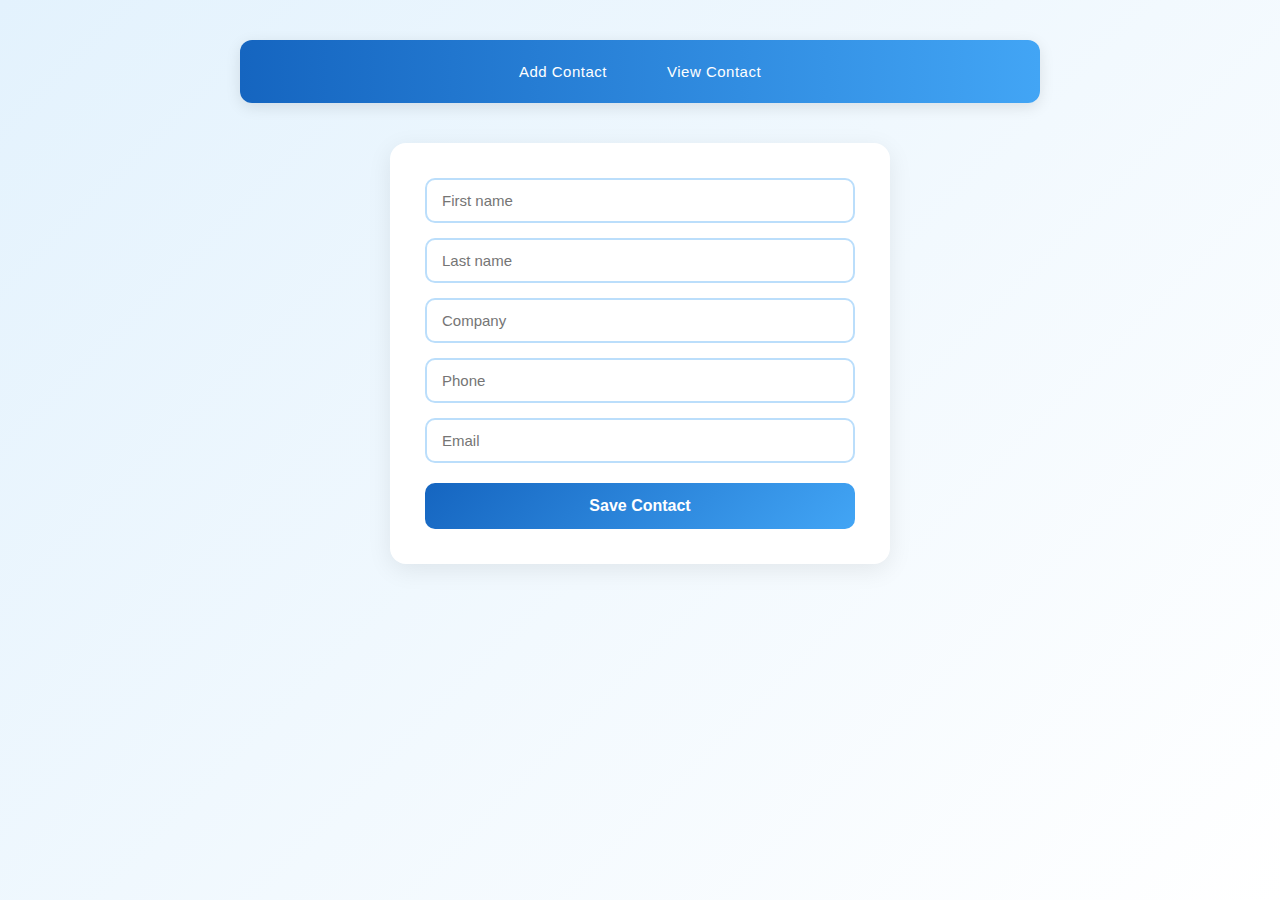
<file: index.html>
<!DOCTYPE html>
<html lang="en">
    <head>
        <meta charset="UTF-8" />
        <meta name="viewport" content="width=device-width, initial-scale=1.0" />
        <title>Add Contact</title>
        <link rel="stylesheet" href="style.css" />
    </head>
    <body>
        <nav>
            <a href="./index.html">Add Contact</a>
            <a href="./contact.html">View Contact</a>
        </nav>
        <div>
            <input type="text" placeholder="First name" id="contactFirstName" />
            <input type="text" placeholder="Last name" id="contactLastName" />
            <input type="text" placeholder="Company" id="contactCompany" />

            <input
                type="text"
                max="11"
                min="11"
                id="contactPhone"
                placeholder="Phone"
                required
            />
            <input type="email" id="contactEmail" placeholder="Email" />
            <input type="button" onclick="addContact()" value="Save Contact" />
        </div>
    </body>
    <script src="./script.js">
        
    </script>
</html>
</file>
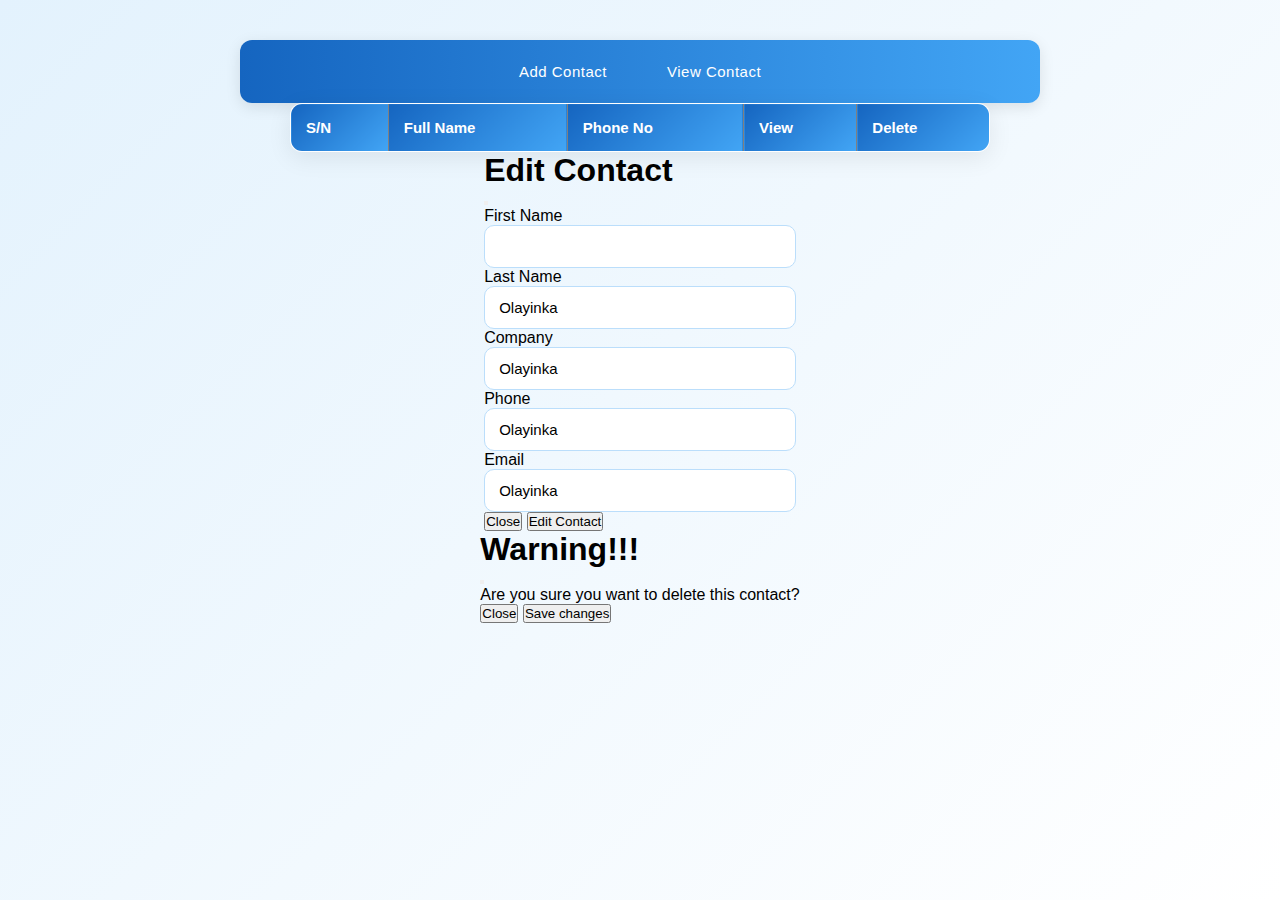
<file: contact.html>
<!DOCTYPE html>
<html lang="en">
    <head>
        <link
            href="https://cdn.jsdelivr.net/npm/bootstrap@5.3.8/dist/css/bootstrap.min.css"
            rel="stylesheet"
            integrity="sha384-sRIl4kxILFvY47J16cr9ZwB07vP4J8+LH7qKQnuqkuIAvNWLzeN8tE5YBujZqJLB"
            crossorigin="anonymous"
        />
        <meta charset="UTF-8" />
        <meta name="viewport" content="width=device-width, initial-scale=1.0" />
        <title>View Contact</title>
        <link rel="stylesheet" href="nav.css" />
    </head>
    <body onload="displayAllContact()">
        <nav>
            <a href="./index.html">Add Contact</a>
            <a href="./contact.html">View Contact</a>
        </nav>
        <table border="1" id="contactPage">
            <tr>
                <th>S/N</th>
                <th>Full Name</th>
                <th>Phone No</th>
                <th>View</th>
            </tr>
            <tr>
                <td>1</td>
                <td>Ola Yinka</td>
                <td>0816170</td>
                <td><button>View</button></td>
            </tr>
        </table>

        <!-- Button trigger modal -->
        <!-- <button type="button" class="btn btn-primary" data-bs-toggle="modal" data-bs-target="#staticBackdrop">
  Launch static backdrop modal
</button> -->

        <!-- Modal -->
        <div
            class="modal fade"
            id="staticBackdrop"
            data-bs-backdrop="static"
            data-bs-keyboard="false"
            tabindex="-1"
            aria-labelledby="staticBackdropLabel"
            aria-hidden="true"
        >
            <div
                class="modal-dialog modal-dialog-scrollable modal-dialog-centered"
            >
                <div class="modal-content">
                    <div class="modal-header">
                        <h1 class="modal-title fs-5" id="staticBackdropLabel">
                            Edit Contact
                        </h1>
                        <button
                            type="button"
                            class="btn-close"
                            data-bs-dismiss="modal"
                            aria-label="Close"
                        ></button>
                    </div>
                    <div class="modal-body" id="contactDiv">
                        First Name
                        <input type="text" value="" id="contactFirstName" />
                        <br />
                        Last Name
                        <input
                            type="text"
                            value="Olayinka"
                            id="contactLastName"
                        />
                        <br />
                        Company
                        <input
                            type="text"
                            value="Olayinka"
                            id="contactCompany"
                        />
                        <br />
                        Phone
                        <input type="text" value="Olayinka" id="contactPhone" />
                        <br />
                        Email
                        <input type="text" value="Olayinka" id="contactEmail" />
                    </div>
                    <div class="modal-footer">
                        <button
                            type="button"
                            class="btn btn-secondary"
                            data-bs-dismiss="modal"
                        >
                            Close
                        </button>
                        <button
                            type="button"
                            class="btn btn-primary"
                            id="editButton"
                        >
                            Edit Contact
                        </button>
                    </div>
                </div>
            </div>
        </div>

        <!-- Button trigger modal -->
        <!-- <button type="button" class="btn btn-primary" data-bs-toggle="modal" data-bs-target="#exampleModal">
  Launch demo modal
</button> -->

        <!-- Modal -->
        <div
            class="modal fade"
            id="exampleModal"
            tabindex="-1"
            aria-labelledby="exampleModalLabel"
            aria-hidden="true"
        >
            <div class="modal-dialog">
                <div class="modal-content">
                    <div class="modal-header">
                        <h1
                            class="modal-title fs-5 text-danger"
                            id="exampleModalLabel"
                        >
                            Warning!!!
                        </h1>
                        <button
                            type="button"
                            class="btn-close"
                            data-bs-dismiss="modal"
                            aria-label="Close"
                        ></button>
                    </div>
                    <div class="modal-body">
                        Are you sure you want to delete this contact?
                    </div>
                    <div class="modal-footer">
                        <button
                            type="button"
                            class="btn btn-secondary"
                            data-bs-dismiss="modal"
                        >
                            Close
                        </button>
                        <button
                            type="button"
                            class="btn btn-danger"
                            id="confirmDelete"
                            data-bs-dismiss="modal"
                        >
                            Save changes
                        </button>
                    </div>
                </div>
            </div>
        </div>
    </body>
    <script src="./contact.js">
        
    </script>

    <script
        src="https://cdn.jsdelivr.net/npm/bootstrap@5.3.8/dist/js/bootstrap.bundle.min.js"
        integrity="sha384-FKyoEForCGlyvwx9Hj09JcYn3nv7wiPVlz7YYwJrWVcXK/BmnVDxM+D2scQbITxI"
        crossorigin="anonymous"
    ></script>
</html>
</file>
<file: style.css>
* {
    box-sizing: border-box;
    margin: 0;
    padding: 0;
    font-family: "Poppins", sans-serif;
}

body {
    min-height: 100vh;
    background: linear-gradient(135deg, #e3f2fd, #ffffff);
    display: flex;
    flex-direction: column;
    align-items: center;
    justify-content: flex-start;
    padding: 40px 20px;
}

nav {
    width: 100%;
    max-width: 800px;
    background: linear-gradient(90deg, #1565c0, #42a5f5);
    padding: 15px 20px;
    border-radius: 12px;
    display: flex;
    justify-content: center;
    gap: 30px;
    box-shadow: 0 4px 15px rgba(0, 0, 0, 0.1);
}

nav a {
    color: #fff;
    text-decoration: none;
    font-weight: 500;
    font-size: 15px;
    letter-spacing: 0.5px;
    transition: 0.3s ease;
    padding: 8px 15px;
    border-radius: 8px;
}

nav a:hover {
    background: rgba(255, 255, 255, 0.2);
    transform: scale(1.05);
}

div {
    background: #ffffff;
    padding: 35px;
    border-radius: 16px;
    box-shadow: 0 6px 25px rgba(0, 0, 0, 0.08);
    margin-top: 40px;
    width: 100%;
    max-width: 500px;
    display: flex;
    flex-direction: column;
    gap: 15px;
    transition: all 0.3s ease;
}

div:hover {
    transform: translateY(-3px);
    box-shadow: 0 10px 30px rgba(0, 0, 0, 0.1);
}

input[type="text"],
input[type="email"] {
    padding: 12px 15px;
    border-radius: 10px;
    border: 2px solid #bbdefb;
    font-size: 15px;
    transition: 0.3s;
}

input[type="text"]:focus,
input[type="email"]:focus {
    outline: none;
    border-color: #1565c0;
    box-shadow: 0 0 6px rgba(21, 101, 192, 0.4);
}

input[type="button"] {
    background: linear-gradient(135deg, #1565c0, #42a5f5);
    color: white;
    border: none;
    padding: 14px;
    font-size: 16px;
    font-weight: 600;
    border-radius: 10px;
    cursor: pointer;
    transition: all 0.3s ease;
    margin-top: 5px;
}

input[type="button"]:hover {
    background: linear-gradient(135deg, #0d47a1, #1e88e5);
    transform: scale(1.05);
    box-shadow: 0 6px 15px rgba(21, 101, 192, 0.3);
}

table {
    width: 100%;
    max-width: 700px;
    border-collapse: collapse;
    border-radius: 12px;
    overflow: hidden;
    background: #ffffff;
    box-shadow: 0 6px 25px rgba(0, 0, 0, 0.08);
    animation: fadeIn 0.6s ease;
}

th {
    background: linear-gradient(135deg, #1565c0, #42a5f5);
    color: #fff;
    text-align: left;
    padding: 15px;
    font-size: 15px;
}

td {
    padding: 14px 15px;
    border-bottom: 1px solid #e3f2fd;
    font-size: 15px;
    color: #333;
}

tr:last-child td {
    border-bottom: none;
}

tr:hover td {
    background: #f5f9ff;
    transition: 0.3s;
}

button {
    background: linear-gradient(135deg, #1565c0, #42a5f5);
    color: #fff;
    border: none;
    padding: 8px 15px;
    font-size: 14px;
    border-radius: 8px;
    cursor: pointer;
    transition: 0.3s ease;
}

button:hover {
    background: linear-gradient(135deg, #0d47a1, #1e88e5);
    transform: scale(1.05);
    box-shadow: 0 5px 10px rgba(21, 101, 192, 0.3);
}

@keyframes fadeIn {
    from {
        opacity: 0;
        transform: translateY(10px);
    }
    to {
        opacity: 1;
        transform: translateY(0);
    }
}
</file>
<file: nav.css>
* {
    box-sizing: border-box;
    margin: 0;
    padding: 0;
    font-family: "Poppins", sans-serif;
}

body {
    min-height: 100vh;
    background: linear-gradient(135deg, #e3f2fd, #ffffff);
    display: flex;
    flex-direction: column;
    align-items: center;
    justify-content: flex-start;
    padding: 40px 20px;
}
nav {
    width: 100%;
    max-width: 800px;
    background: linear-gradient(90deg, #1565c0, #42a5f5);
    padding: 15px 20px;
    border-radius: 12px;
    display: flex;
    justify-content: center;
    gap: 30px;
    box-shadow: 0 4px 15px rgba(0, 0, 0, 0.1);
}

nav a {
    color: #fff;
    text-decoration: none;
    font-weight: 500;
    font-size: 15px;
    letter-spacing: 0.5px;
    transition: 0.3s ease;
    padding: 8px 15px;
    border-radius: 8px;
}

nav a:hover {
    background: rgba(255, 255, 255, 0.2);
    transform: scale(1.05);
}

table {
    width: 100%;
    max-width: 700px;
    border-collapse: collapse;
    border-radius: 12px;
    overflow: hidden;
    background: #ffffff;
    box-shadow: 0 6px 25px rgba(0, 0, 0, 0.08);
    animation: fadeIn 0.6s ease;
}

th {
    background: linear-gradient(135deg, #1565c0, #42a5f5);
    color: #fff;
    text-align: left;
    padding: 15px;
    font-size: 15px;
}

td {
    padding: 14px 15px;
    border-bottom: 1px solid #e3f2fd;
    font-size: 15px;
    color: #333;
}

tr:last-child td {
    border-bottom: none;
}

tr:hover td {
    background: #f5f9ff;
    transition: 0.3s;
}

table button {
    background: linear-gradient(135deg, #1565c0, #42a5f5);
    color: #fff;
    border: none;
    padding: 8px 15px;
    font-size: 14px;
    border-radius: 8px;
    cursor: pointer;
    transition: 0.3s ease;
}

#deleteButton {
    background: linear-gradient(135deg, #c01515, #f5428a);
    color: #fff;
    border: none;
    padding: 8px 15px;
    font-size: 14px;
    border-radius: 8px;
    cursor: pointer;
    transition: 0.3s ease;
}

table button:hover {
    background: linear-gradient(135deg, #0d47a1, #1e88e5);
    transform: scale(1.05);
    box-shadow: 0 5px 10px rgba(21, 101, 192, 0.3);
}

@keyframes fadeIn {
    from {
        opacity: 0;
        transform: translateY(10px);
    }
    to {
        opacity: 1;
        transform: translateY(0);
    }
}

/* #contactDiv {
    width: 100%;
    max-width: 450px;
    background: #fff;
    padding: 30px 35px;
    border-radius: 16px;
    box-shadow: 0 6px 25px rgba(0, 0, 0, 0.1);
    animation: slideIn 0.6s ease;
  } */

#contactDiv h2 {
    text-align: center;
    margin-bottom: 20px;
    color: #1565c0;
    font-weight: 600;
}

#contactDiv label {
    display: block;
    margin: 15px 0 6px;
    font-size: 14px;
    color: #333;
    font-weight: 500;
}

#contactDiv input[type="text"],
#contactDiv input[type="email"] {
    width: 100%;
    padding: 12px 14px;
    border: 1.5px solid #bbdefb;
    border-radius: 10px;
    font-size: 15px;
    outline: none;
    transition: 0.3s;
}

#contactDiv input:focus {
    border-color: #42a5f5;
    box-shadow: 0 0 0 3px rgba(66, 165, 245, 0.2);
}

@keyframes slideIn {
    from {
        opacity: 0;
        transform: translateY(15px);
    }
    to {
        opacity: 1;
        transform: translateY(0);
    }
}
</file>
